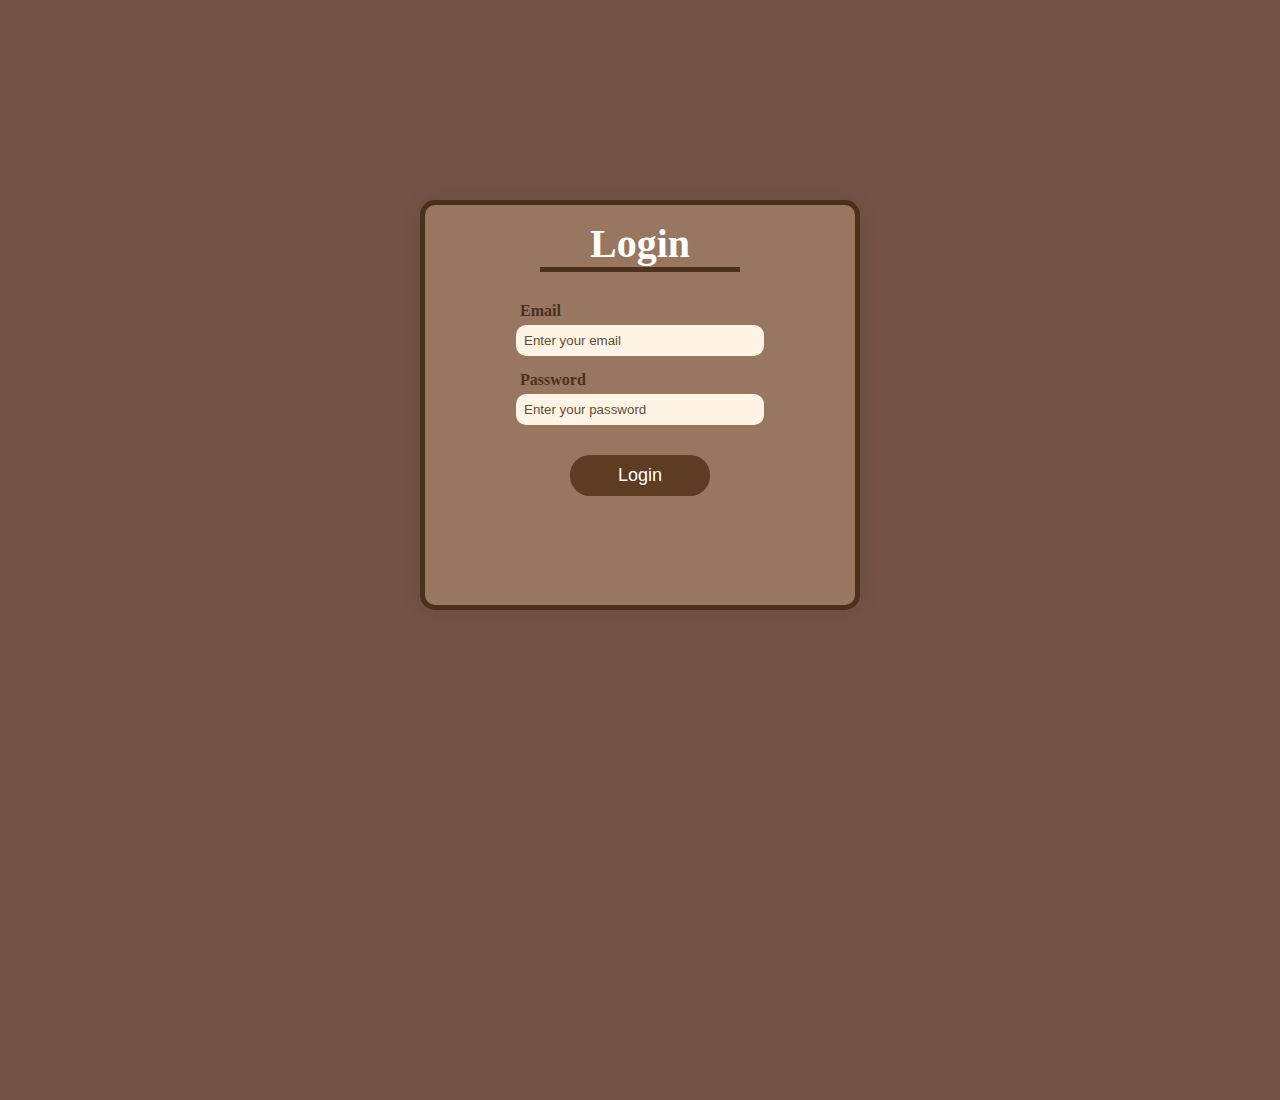
<file: index.html>
<!DOCTYPE html>
<html lang="en">
<head>
    <meta charset="UTF-8">
    <meta name="viewport" content="width=device-width, initial-scale=1.0">
    <link rel="stylesheet" href="login.css">
    <title>Login</title>
</head>
<body>
    <div class="container">
        <h2 class="Title">Login</h2>
        <form class="form">
            <label for="Email">Email</label>
            <input type="email" name="Email" placeholder="Enter your email" required>

            <label for="Password">Password</label>
            <input type="password" name="Password" placeholder="Enter your password" required>

            <input type="button" class="btn" value="Login" onclick="location.href='portfolio.html'">
        </form>
        
    </div>
</body>
</html>
</file>
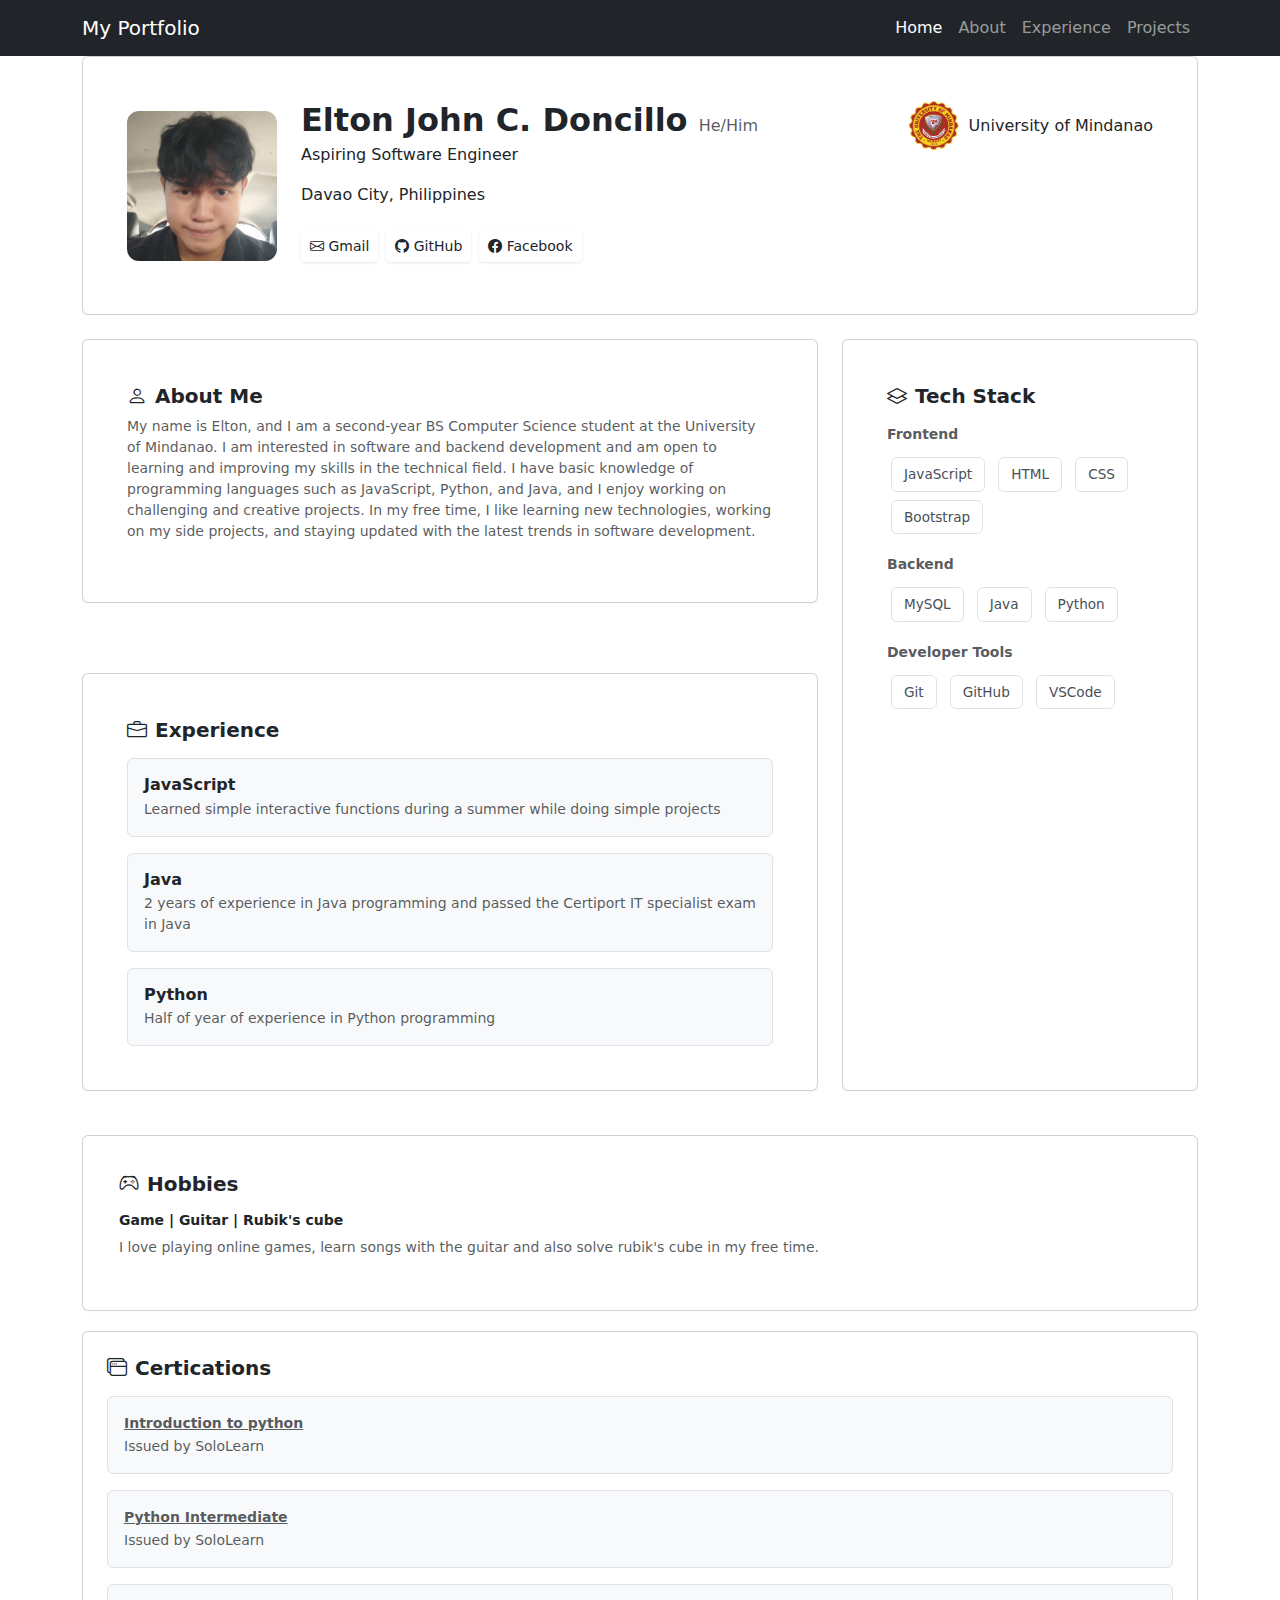
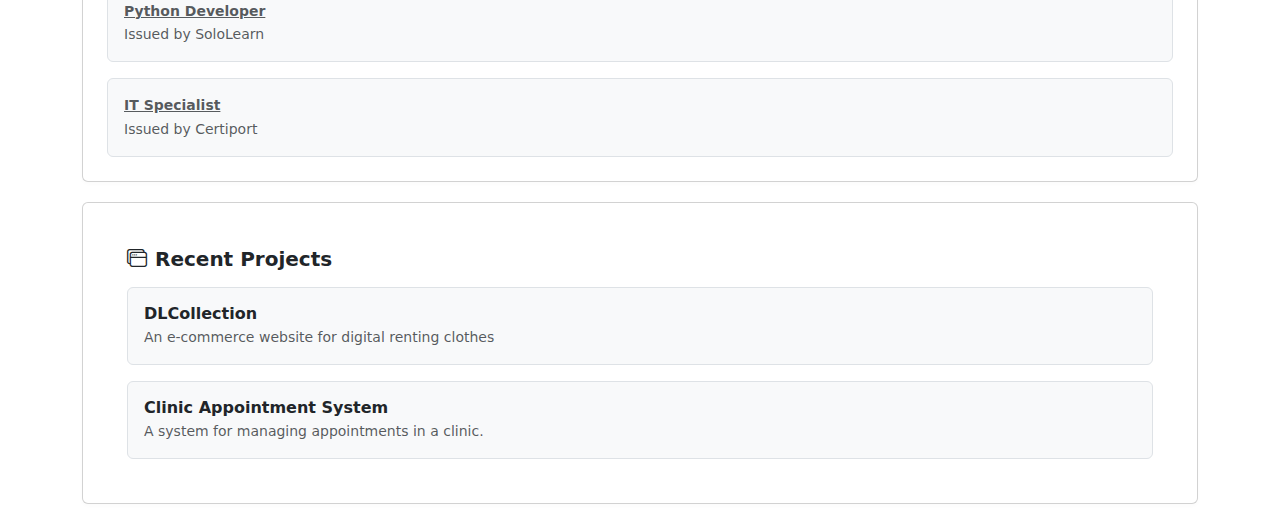
<file: portfolio.html>
<!DOCTYPE html>
<html lang="en">
<head>
    <meta charset="UTF-8">
    <meta name="viewport" content="width=device-width, initial-scale=1.0">
    <link rel="stylesheet" href="portfolio.css">
    <title>My Portfolio</title>
    <script src="https://cdn.jsdelivr.net/npm/bootstrap@5.3.0/dist/js/bootstrap.bundle.min.js"></script>
    <link href="https://cdn.jsdelivr.net/npm/bootstrap@5.3.0/dist/css/bootstrap.min.css" rel="stylesheet">
    <link rel="stylesheet" href="https://cdn.jsdelivr.net/npm/bootstrap-icons@1.10.5/font/bootstrap-icons.css">
</head>
<body>

    <div class="container py-1">

    <nav class="navbar navbar-expand-lg navbar-dark bg-dark mb-4 fixed-top">
         <div class="container">
     <a class="navbar-brand" href="#">My Portfolio</a>

    <button class="navbar-toggler" type="button" data-bs-toggle="collapse" data-bs-target="#navMenu" aria-controls="navMenu" aria-expanded="false" aria-label="Toggle navigation">
      <span class="navbar-toggler-icon"></span>
    </button>

    <div class="collapse navbar-collapse" id="navMenu">
      <ul class="navbar-nav ms-auto">

        <li class="nav-item">
          <a class="nav-link active" aria-current="page" href="#">Home</a>
        </li>

        <li class="nav-item">
          <a class="nav-link" href="#about-me">About</a>
        </li>

        <li class="nav-item">
          <a class="nav-link" href="#experience">Experience</a>
        </li>

        <li class="nav-item">
          <a class="nav-link" href="#projects">Projects</a>
        </li>
    </div>
  </div>
</nav>
    

    <div class="card mb-4">
        <div class="card-body p-4">
            <div class="row align-items-center">
                <div class="col-md-auto text-center text-md-start mb-3 mb-md-0">
                    <img src="imgs/me.jpg" alt="Profile" class="profile-img">
                </div>
                
                <div class="col-md">

                    <div class="d-flex justify-content-between align-items-start">
                        <div>
                            <h2 class="fw-bold mb-1">Elton John C. Doncillo  <span class="text-muted fs-6 fw-normal">He/Him</span> </h2>
                            <p>Aspiring Software Engineer</p>
                            <p> Davao City, Philippines</p>
                        </div>
                        <div class="d-none d-md-block">
                             <img src="imgs/UM-logo.png" alt="UM Logo" class="uni-logo rounded-circle">
                             <span> University of Mindanao </span>
                        </div>
                    </div>

                    <div class="d-flex flex-wrap mt-2">
                        <a href="n0tlehhh@gmail.com" class="btn btn-sm btn-social" target="_blank"><i class="bi bi-envelope"></i> Gmail</a>
                        <a href="https://github.com/N0o0dle" class="btn btn-sm btn-social" target="_blank"><i class="bi bi-github"></i> GitHub</a>
                        <a href="https://www.facebook.com/batong.doncillo" class="btn btn-sm btn-social" target="_blank"><i class="bi bi-facebook"></i> Facebook</a>
                    </div>

                </div>
            </div>
        </div>
    </div>

<div class="row">

    <div class="col-lg-8">
        
        <div class="card mb-3" id="about-me">
            <div class="card-body p-4">
                <h5 class="fw-bold mb-2"><i class="bi bi-person me-2"></i>About Me</h5>
                <p class="text-muted small">
                    My name is Elton, and I am a second-year BS Computer Science student at the University of Mindanao. I am interested in software and backend development and am open to learning and improving my skills in the technical field. I have basic knowledge of programming languages such as JavaScript, Python, and Java, and I enjoy working on challenging and creative projects. In my free time, I like learning new technologies, working on my side projects, and staying updated with the latest trends in software development.
                </p>
            </div>
        </div>

        <div class="card" id="experience">
            <div class="card-body p-4">
                <h5 class="fw-bold mb-2"><i class="bi bi-briefcase me-2"></i>Experience</h5>
                
                <div class="border rounded p-3 bg-light mt-3">
                    <h6 class="fw-bold mb-1">JavaScript</h6>
                    <p class="text-muted small mb-0">Learned simple interactive functions during a summer while doing simple projects</p>
                </div>

                <div class="border rounded p-3 bg-light mt-3">
                    <h6 class="fw-bold mb-1">Java</h6>
                    <p class="text-muted small mb-0">2 years of experience in Java programming and passed the Certiport IT specialist exam in Java</p>
                </div>

                <div class="border rounded p-3 bg-light mt-3">
                    <h6 class="fw-bold mb-1">Python</h6>
                    <p class="text-muted small mb-0">Half of year of experience in Python programming</p>
                </div>
            </div>
        </div>
    </div> 
    
    <div class="col-lg-4 d-flex align-items-stretch">

        <div class="card w-100">
            <div class="card-body p-4">
                <h5 class="fw-bold mb-3"><i class="bi bi-layers me-2"></i>Tech Stack</h5>
                
                <div class="mb-3">
                        <small class="text-muted fw-bold d-block mb-2">Frontend</small>
                        <span class="tech-badge">JavaScript</span>
                        <span class="tech-badge">HTML</span>
                        <span class="tech-badge">CSS</span>
                        <span class="tech-badge">Bootstrap</span>
                    </div>

                    <div class="mb-3">
                        <small class="text-muted fw-bold d-block mb-2">Backend</small>
                        <span class="tech-badge">MySQL</span>
                        <span class="tech-badge">Java</span>
                        <span class="tech-badge">Python</span>
                    </div>

                    <div>
                        <small class="text-muted fw-bold d-block mb-2">Developer Tools</small>
                        <span class="tech-badge">Git</span>
                        <span class="tech-badge">GitHub</span>
                        <span class="tech-badge">VSCode</span>
                    </div>
            </div>
        </div>

    </div>
</div>
    
        <div class="row">

            <div>
                <div class="card mt-4">
                    <div class="card-body p-6">
                        <h5 class="fw-bold mb-3"><i class="bi bi-controller me-2"></i>Hobbies</h5>
                        <h6 class="fw-bold small">Game | Guitar | Rubik's cube</h6>
                        <p class="text-muted small">I love playing online games, learn songs with the guitar and also solve rubik's cube in my free time.</p>
                    </div>
                </div>
            </div>
        </div>
    
        <div class="card">
                <div class="card-body p-1">
                    <div class="d-flex justify-content-between align-items-center mb-3">
                        <h5 class="fw-bold mb-0"><i class="bi bi-window-stack me-2"></i>Certications</h5>
                    </div>

                    <div class="border rounded p-3 bg-light mt-3">
                        <h6 class="fw-bold mb-1"><a href="https://www.sololearn.com/certificates/CC-DN4G3OOF" class="text-muted small mb-0" target="_blank">Introduction to python</a></h6>
                        <p class="text-muted small mb-0">Issued by SoloLearn</p>
                    </div>

                    <div class="border rounded p-3 bg-light mt-3">
                        <h6 class="fw-bold mb-1"><a href="https://www.sololearn.com/certificates/CC-7UX3OGPE" class="text-muted small mb-0" target="_blank">Python Intermediate</a></h6>
                        <p class="text-muted small mb-0">Issued by SoloLearn</p>
                    </div>

                    <div class="border rounded p-3 bg-light mt-3">
                        <h6 class="fw-bold mb-1"><a href="https://www.sololearn.com/certificates/CC-PLZTSDUQ" class="text-muted small mb-0" target="_blank">Python Developer</a></h6>
                        <p class="text-muted small mb-0">Issued by SoloLearn</p>
                    </div>

                    <div class="border rounded p-3 bg-light mt-3">
                        <h6 class="fw-bold mb-1"><a href="https://www.credly.com/badges/908410b1-daec-4315-9470-0a1959690e73/public_url" class="text-muted small mb-0" target="_blank">IT Specialist</a></h6>
                        <p class="text-muted small mb-0">Issued by Certiport</p>
                    </div>

                </div>
        </div>
        <section id="projects">
            <div class="card">
                <div class="card-body p-4">
                    <div class="d-flex justify-content-between align-items-center mb-3">
                        <h5 class="fw-bold mb-0"><i class="bi bi-window-stack me-2"></i>Recent Projects</h5>
                    </div>
                    
                    <div class="border rounded p-3 bg-light mt-3">
                        <h6 class="fw-bold mb-1">DLCollection</h6>
                        <p class="text-muted small mb-0">An e-commerce website for digital renting clothes</p>
                    </div>

                    <div class="border rounded p-3 bg-light mt-3">
                        <h6 class="fw-bold mb-1">Clinic Appointment System</h6>
                        <p class="text-muted small mb-0">A system for managing appointments in a clinic.</p>
                    </div>
                </div>
            </div>
        </section>
    </div>
</body>
</html>
</file>
<file: login.css>
body {
    height: 100vh;
    margin: 0;
    font-family: 'Times New Roman', Times, serif;
    background-color: #745346;
}

.container {
    display: block;
    width: 400px;
    height: 370px;
    margin: 200px auto;
    padding: 15px;
    text-align: center;
    background-color: #99765F; 
    box-shadow: 0 0 20px rgba(0, 0, 0, 0.1);
    border: 5px solid #4b301e;
    border-radius: 15px;
}

.Title {
    margin-left: 25%;
    width: 50%;
    font-size: 40px;
    margin-top: 0;
    margin-bottom: 30px;
    color: #ffffff;
    border-bottom: 5px solid #4b301e;
}

.form {
    text-align: left;
}

label {
    display: block;
    margin-left: 20%;
    margin-top: 10px;
    font-weight: bold;
    color: #4b301e;
}

input{
    display: block;
    width: 62%;
    padding: 8px;
    margin: 5px auto 15px auto;
    color: #684c30;
    background-color: #FFF4E6;
    border: 0px solid #cccccc;
    border-radius: 10px;
    box-sizing: border-box;
}

input::placeholder{
    color: #684c30;
}

.btn {
    display: block;
    font-size: 18px;
    width: 35%;
    padding: 10px;
    margin: 30px auto 0 auto;
    background-color: #5E3B23;
    color: white;
    border: none;
    border-radius: 20px;
    cursor: pointer;
}

a{
    color: #ffffff;
    text-decoration: none;
    margin-left: 5px;
}
</file>
<file: portfolio.css>
body {
    padding-top: 52px;
    background-color: #a7b9e9; 
    font-family: 'Segoe UI', Tahoma, Geneva, Verdana, sans-serif;
    color: #333; 
}

.card {
    border: 1px solid #e0e0e0;
    border-radius: 12px; 
    box-shadow: 0 2px 4px rgba(0,0,0,0.02);
    margin-bottom: 20px;
    background-color: #fff;
    padding: 20px;
}

.card-header {
     background-color: transparent;
     border-bottom: 1px solid #f0f0f0;
     font-weight: 700;
     padding-top: 15px;
     padding-bottom: 15px;
    }

.profile-img {
    width: 150px;
    height: 150px;
    object-fit: cover;
    border-radius: 12px;
}

.tech-badge {
    display: inline-block;
    padding: 6px 12px;
    margin: 4px;
    background-color: #fff;
    border: 1px solid #dee2e6;
    border-radius: 6px;
    font-size: 0.85rem;
    color: #495057;
    font-weight: 500;
}

.btn-social {
    background-color: #fff;
    border: 1px solid #dee2e6;
    color: #555;
    font-size: 0.9rem;
    margin-right: 8px;
    margin-bottom: 8px;
    box-shadow: 0 1px 3px rgba(0,0,0,0.1);
 }


.btn-social:hover {
    background-color: #f1f1f1;
    color: #000;
    
}

.uni-logo {

    max-height: 50px;
}

  
#home {
    height: 30vh;
    background: linear-gradient(to right, #94918b, #695845);
    color: white;
    margin-bottom: 20px;
    margin-top: 10;

}
#experience {
    scroll-margin-top: 70px;
    margin-top: 70px;
}

#about-me {
    scroll-margin-top: 70px;
}



.navbar {
    background-color: #ffffff;
}
</file>
